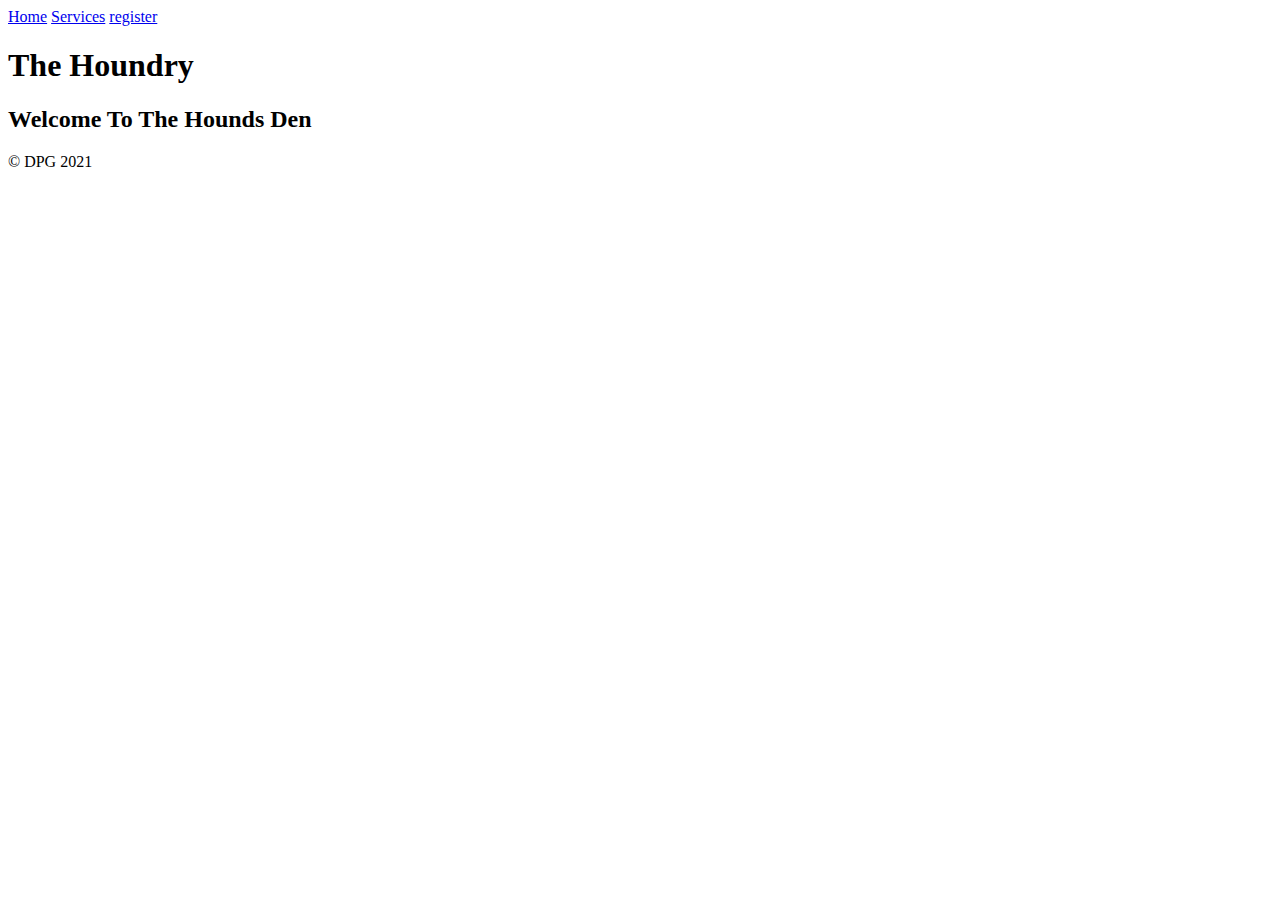
<file: asgmt-1/index.html>
<!DOCTYPE html>
<html lang="en">

<head>
  <meta charset="UTF-8">
  <meta http-equiv="X-UA-Compatible" content="IE=edge">
  <meta name="viewport" content="width=device-width, initial-scale=1.0">
  <!-- <link rel="stylesheet" href="style.css"> -->
  <title>The Houndry</title>
</head>

<body>
  <header>
    <nav>
      <a href="./index.html">Home</a>
      <a href="./services.html">Services</a>
      <a href="./register.html">register</a>
    </nav>
    <h1>The Houndry</h1>
  </header>
  <main>
    <h2>Welcome To The Hounds Den
    </h2>

  </main>
  <footer>
    <p>&copy; DPG 2021</p>
  </footer>
  <script src="script.js"></script>
</body>

</html>
</file>
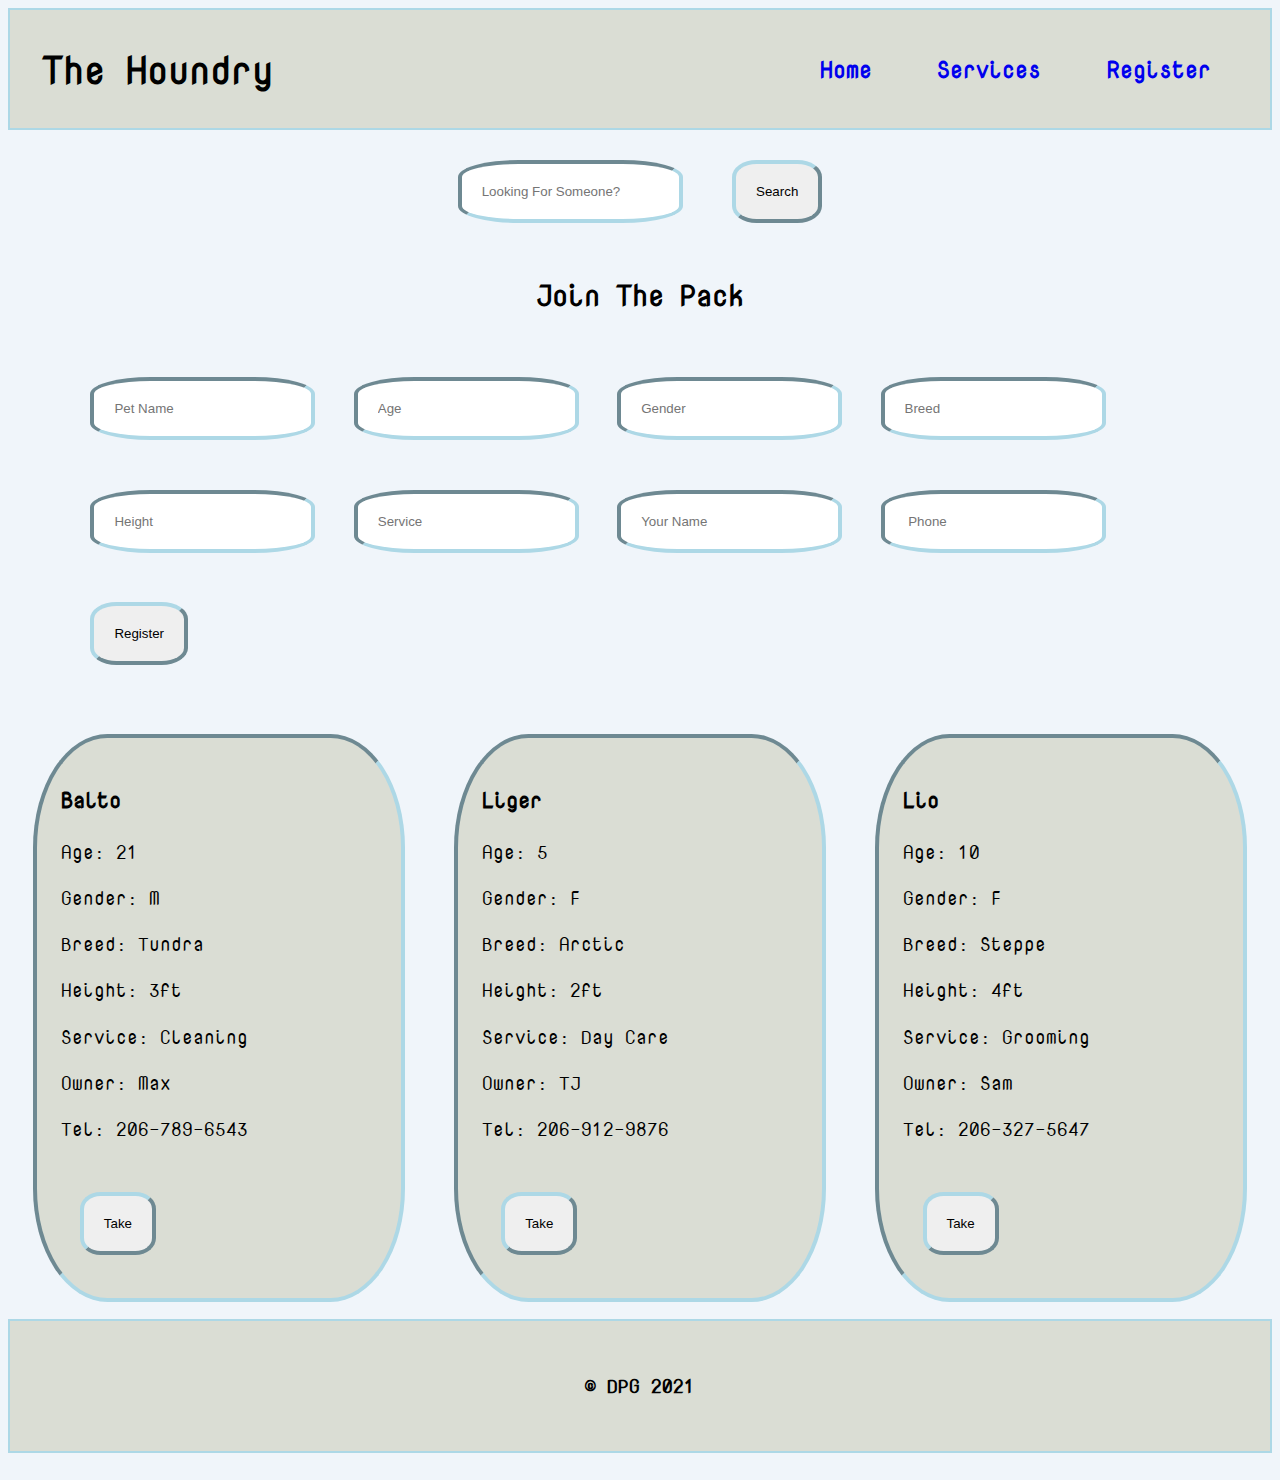
<file: register.html>
<!DOCTYPE html>
<html lang="en">

<head>
  <meta charset="UTF-8">
  <meta http-equiv="X-UA-Compatible" content="IE=edge">
  <meta name="viewport" content="width=device-width, initial-scale=1.0">
  <link href="https://fonts.googleapis.com/css2?family=Nova+Mono&display=swap" rel="stylesheet">
  <link rel="stylesheet" href="style.css">
  <title>The Houndry</title>
</head>

<body>
  <header>
    <h1>The Houndry</h1>
    <nav>
      <a href="./index.html">Home</a>
      <a href="./services.html">Services</a>
      <a href="./register.html">Register</a>
    </nav>

  </header>
  <main>

    <div class="search">
      <input type="text" placeholder="Looking For Someone?" id="search">
      <button onclick="findHound()">Search</button>
    </div>

    <h2>
      Join The Pack
    </h2>

    <div class="register">
      <input type="text" placeholder="Pet Name" id="pet">
      <input type="number" placeholder="Age" id="age">
      <input type="text" placeholder="Gender" id="gender">
      <input type="text" placeholder="Breed" id="breed">
      <input type="text" placeholder="Height" id="height">
      <input type="text" placeholder="Service" id="service">
      <input type="text" placeholder="Your Name" id="owner">
      <input type="tel" placeholder=" Phone" id="phone">
      <button onclick="register();">Register</button>
    </div>

    <div id="hounds"></div>

  </main>
  <footer>
    <p>&copy; DPG 2021</p>
  </footer>
  <script src="scripts/display.js"></script>
  <script src="scripts/register.js"></script>
</body>

</html>
</file>
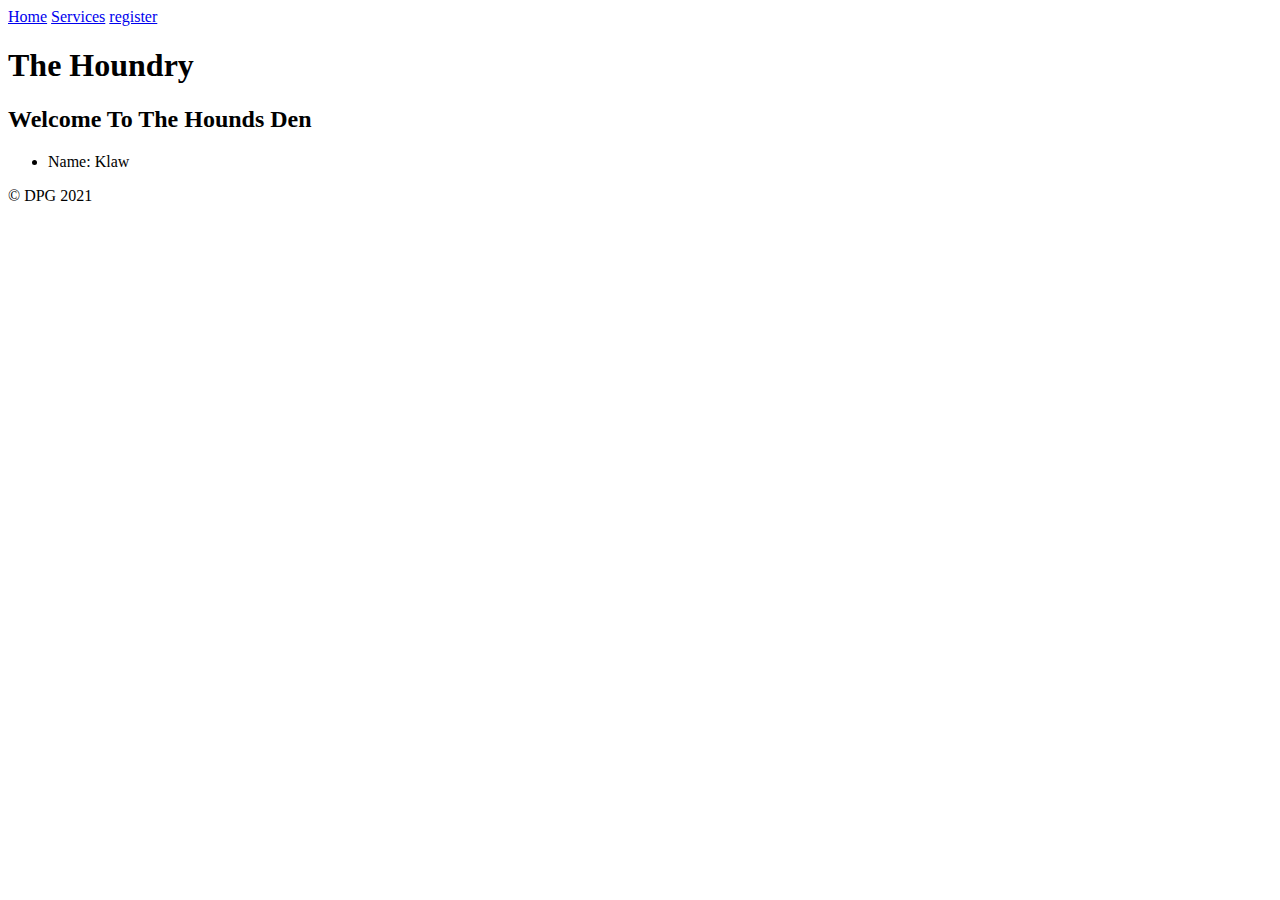
<file: asgmt-1/register.html>
<!DOCTYPE html>
<html lang="en">

<head>
  <meta charset="UTF-8">
  <meta http-equiv="X-UA-Compatible" content="IE=edge">
  <meta name="viewport" content="width=device-width, initial-scale=1.0">
  <!-- <link rel="stylesheet" href="style.css"> -->
  <title>The Houndry</title>
</head>

<body>
  <header>
    <nav>
      <a href="./index.html">Home</a>
      <a href="./services.html">Services</a>
      <a href="./register.html">register</a>
    </nav>
    <h1>The Houndry</h1>
  </header>
  <main>
    <h2>Welcome To The Hounds Den
    </h2>

    <div>
      <ul id="den"></ul>
    </div>

  </main>
  <footer>
    <p>&copy; DPG 2021</p>
  </footer>
  <script src="script.js"></script>
</body>

</html>
</file>
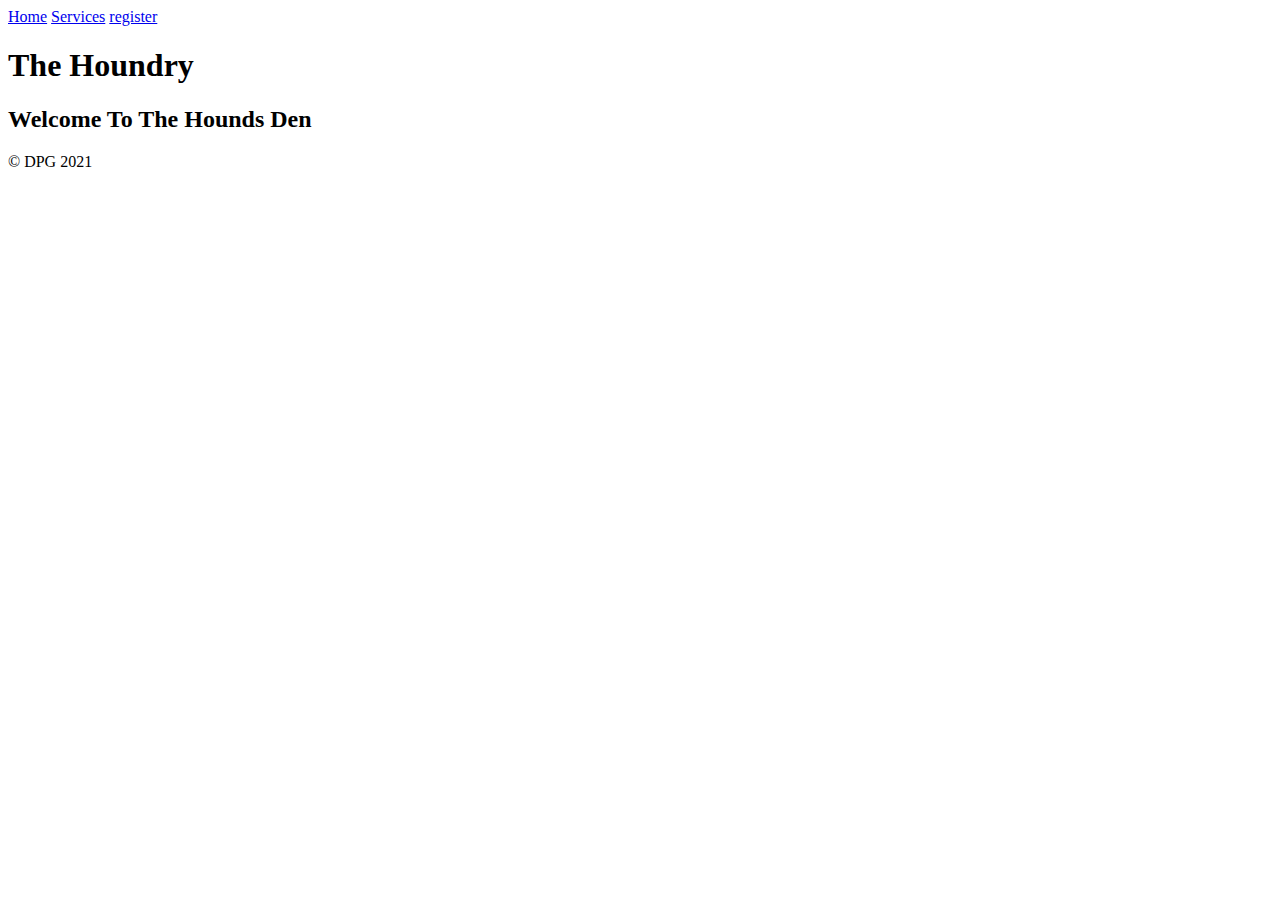
<file: asgmt-1/services.html>
<!DOCTYPE html>
<html lang="en">

<head>
  <meta charset="UTF-8">
  <meta http-equiv="X-UA-Compatible" content="IE=edge">
  <meta name="viewport" content="width=device-width, initial-scale=1.0">
  <!-- <link rel="stylesheet" href="style.css"> -->
  <title>The Houndry</title>
</head>

<body>
  <header>
    <nav>
      <a href="./index.html">Home</a>
      <a href="./services.html">Services</a>
      <a href="./register.html">register</a>
    </nav>
    <h1>The Houndry</h1>
  </header>
  <main>
    <h2>Welcome To The Hounds Den
    </h2>
  </main>
  <footer>
    <p>&copy; DPG 2021</p>
  </footer>
  <script src="script.js"></script>
</body>

</html>
</file>
<file: style.css>
html {
  box-sizing: border-box;
  max-width: 100vw;
  font-family: 'Nova Mono', monospace;
}

body {
  background-color: rgba(233, 241, 248, 0.7);
  font-size: larger;
  min-height: 100vh;
  display: flex;
  flex-direction: column;
}

header {
display: flex;
align-items: center;
justify-content: space-between;
background-color: rgb(218, 221, 212);
border: 2px solid lightblue; 
}

nav, h1, h2 {
  text-align: center;
  margin: 2rem;
  text-shadow: rgb(209, 206, 206);
}

a {
  text-decoration: none;
  padding: 1.7rem;
  font-size: larger;
  font-weight: bold;
}

input , button{
  margin: 1.2rem;
  margin-top: 1.9rem;
  padding: 1.25rem;
  border-radius: 27%;
  border: 4px inset lightblue;
}

button {
  border: 4px outset lightblue;
}

button:hover {
  border: 4px inset greenyellow;
}

input:hover {
  border: outset
}

.register {
  display: flex;
  flex-wrap: wrap;
  width: 90%;
  margin: auto;
  margin-bottom: 2rem;
}

footer {
  text-align: center;
  padding: 2rem;
  background-color: rgb(218, 221, 212);
  border: 2px solid lightblue; 
  margin-top: auto;
  margin-bottom: 1.2rem;
  font-weight: bolder;
}



#hounds {
  display: flex;
  justify-content: space-around;
  flex-wrap: wrap;
}

.hound {
  border: 4px inset lightblue;
  width: 25%;
  padding: 1.5rem;
  border-radius: 20%;
  margin: 1.1rem;
  background-color: rgb(218, 221, 212);
}

.search {
  text-align: center  ;
}

.services {
  display: flex;
  justify-content: space-around;
}

.services img {
  width: 25vh;
  margin: 1.2rem;
  margin-top: 20vh;
  border-radius: 50%;
}

.info {
  width: 75%;
  margin: auto;
  padding-top: 2rem;
}
</file>
